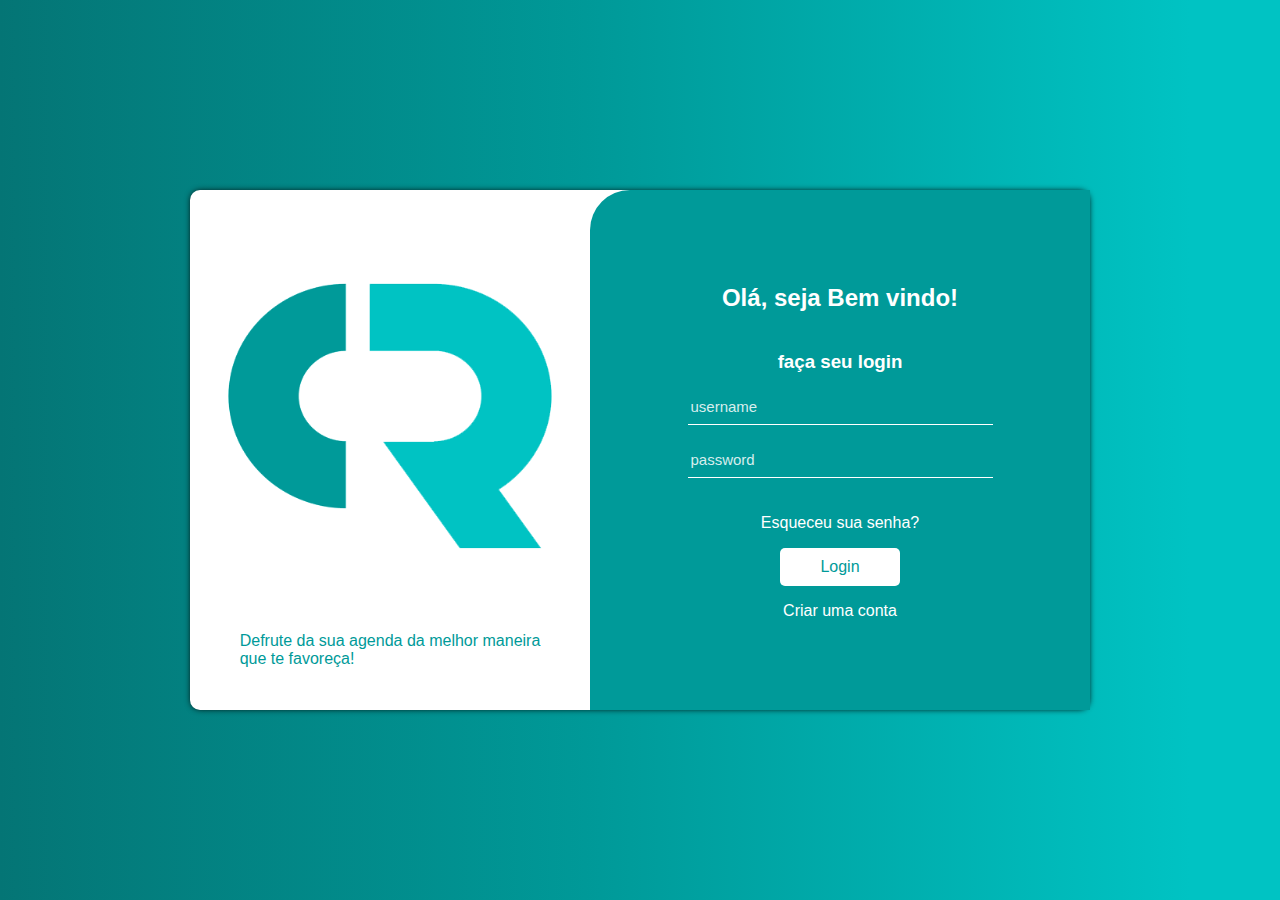
<file: index.html>
<!DOCTYPE html>
<html lang="en">
<head>
    <meta charset="UTF-8">
    <meta http-equiv="X-UA-Compatible" content="IE=edge">
    <meta name="viewport" content="width=device-width, initial-scale=1.0">
    <title>Agenda</title>

    <style>
        

        body{
            background: rgb(4,117,117);
background: linear-gradient(90deg, rgba(4,117,117,1) 0%, rgba(0,154,153,1) 47%, rgba(0,195,195,1) 93%);
            font-family: sans-serif;
            height: 100vh;
            margin: 0;
        

 
            display: flex;
            justify-content: center;
            align-items: center;
        }

        .incentivo{
            color: rgba(0,154,153,1);
        }
    

        .container{
            background: white;
            width: 900px;
            height: 520px;
            border-radius: 10px;
            -webkit-box-shadow: 0px 0px 6px -1px #000000; 
            box-shadow: 0px 0px 6px -1px #000000;

            display: flex;
            justify-content: center;
            align-items: center;
        }

        .container .banner{
            display: flex;
            flex-direction: column;
            align-items: center;
        }

      

        .container .logar{
            width: 520px;
            height: 520px;
            border-radius: 40px 0 0px;
            background: #009a99;

            display: flex;
            flex-direction: column;
            justify-content: center;
            align-items: center;
        }

        .titulo-login{
            color: white;
        }

        .subtitulo-login{
            color: white;
        }

        input{
            border: none;
            width: 300px;
            height: 30px;
            border-bottom: 1px solid white;
            outline: none;
            font-weight: 600px;
            padding-left: 3px;
            margin-bottom: 20px;
            transition: 1s;
            background: #009a99;
            
        }

        input:hover{
          border-bottom: 2px solid white;
          
        }
        
        input::placeholder{
            font-size: 15px;
            color: rgba(255, 255, 255, 0.842);
            transition: 1s;
        }

        input:focus::placeholder{
           margin-bottom: 30px;
           font-size: 10px;
        }

        .p-senha{
            color: white;

        }

        .link-login{
            color: #009a99;
            text-decoration: none;
            background: white;
            padding: 10px 40px;
            border-radius: 5px;
            -webkit-transition-duration: 1s;
          transition-duration: 1s;
        }

        .link-login:hover{
            -webkit-transform: scale(1.1);
             transform: scale(1.2);
             transition: 1s;
        }

        .p-conta{
            color: white;
        }






    </style>

</head>
<body>
    <div class="container">
       <div class="banner">
        <img class="logo" src="/imagens/cr.png" alt="logo" width="400px">

        <p class="incentivo">Defrute da sua agenda da melhor maneira<br>
        que te favoreça!</p>

       </div>

       <div class="logar">
        <h2 class="titulo-login">Olá, seja Bem vindo!</h2>

         <h3 class="subtitulo-login">faça seu login</h3>

         <div class="input-field">
            <input type="text" name="username" id="" placeholder="username">
         </div>

         <div class="input-field">
            <input type="password" name="username" id="" placeholder="password">
         </div>

         <p class="p-senha">Esqueceu sua senha?</p>

         <a class="link-login" href="/interface.html">Login</a>

         <p class="p-conta" >Criar uma conta</p>
       </div>
  </div>
    
</body>
</html>
</file>
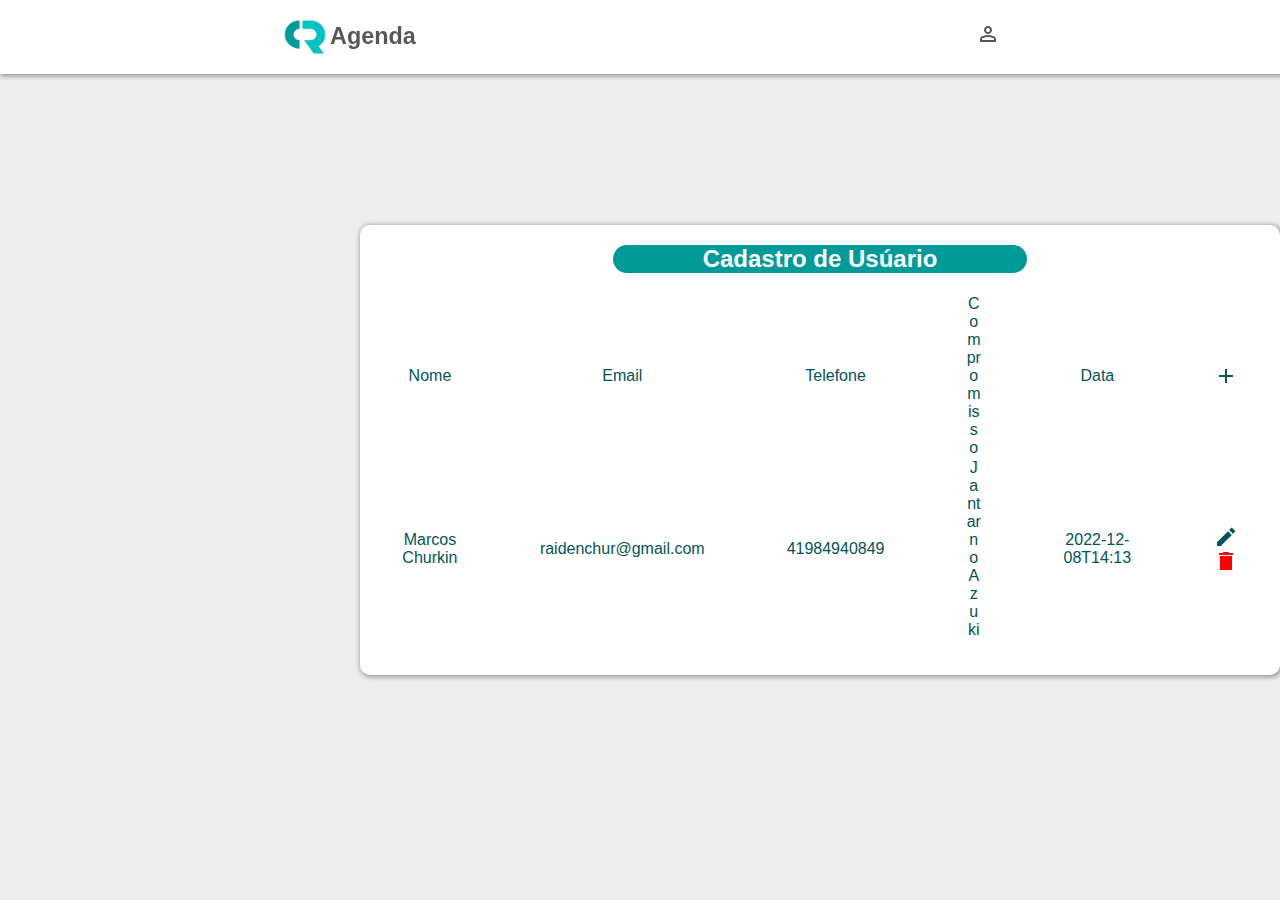
<file: interface.html>
<!DOCTYPE html>
<html lang="eng">
<head>
    <meta charset="UTF-8">
    <meta http-equiv="X-UA-Compatible" content="IE=edge">
    <meta name="viewport" content="width=device-width, initial-scale=1.0">
    <link rel='stylesheet' href='css/style.css'>
    <link rel="stylesheet" href="https://fonts.googleapis.com/css?family=Material+Icons">
    <link rel="stylesheet" href="https://fonts.googleapis.com/css?family=Material+Icons+Sharp">
    <link rel="stylesheet" href="https://fonts.googleapis.com/css2?family=Material+Symbols+Outlined:opsz,wght,FILL,GRAD@20..48,100..700,0..1,-50..200" />
    <link rel="stylesheet" href="https://fonts.googleapis.com/css2?family=Material+Symbols+Outlined:opsz,wght,FILL,GRAD@20..48,100..700,0..1,-50..200" />
    <title>Cadastro de Agenda</title>

</head>
<body>

    <!---------------CRIAÇÃO PARTE ESTETICA DO MENU------------------->
    
    <div class='menu'>
        <div class='profile'>
            <div class="pagina">
            <img class='profile-icon' src='/imagens/cr.png' alt='Ícone de Perfil'>
            <h3>Agenda</h3>
          </div>
         
            <div class="login">
            <span class="material-symbols-outlined">person</span>
            </div>
        </div>
      
        
        </div>
    </div>

<!---------------CRIAÇÃO PARTE ESTETICA DO MENU------------------->

    <div class='content'>
        
       <h2>Cadastro de Usúario</h2>

        <table class='users'>
            <tr>
                <td class='table-name'>Nome</td>
                <td class='table-email'>Email</td>
                <td class='table-phone'>Telefone</td>
                <td class='table-desc'>Compromisso</td>
                <td class='table-data'>Data</td>


                <td class='table-actions'>
                    <span class="material-icons-sharp add">add</span>
                </td>
            </tr>

        </table>
    </div>

    <div class='form form-add'>
        <form class='register'>
            <div class='form-container'>
                <span class="material-icons-sharp close">close</span>
                <span class=form-title>Cadastrar</span>
                <input type='text' required class='form-name' name='name' placeholder="Nome">
                <input type='text' required class='form-email' name='email' placeholder="E-mail">
                <input type='text' required class='form-phone' name='phone' placeholder="Telefone">
                <input type='text' required class='form-desc' name='desc' placeholder="Descrição">
                <input type='datetime-local' required class='form-date' name='data' placeholder="Data"> 
        
              
                <span class="material-icons-sharp check">done</span>
            </div>
        </form>
    </div>

    <div class='form form-edit'>
        <form class='edit'>
            <div class='form-container'>
                <span class="material-icons-sharp close">close</span>
                <span class=form-title>Editar</span>
                <input type='text' required class='form-name' name='name' placeholder="Nome">
                <input type='text' required class='form-email' name='email' placeholder="E-mail">
                <input type='text' required class='form-phone' name='phone' placeholder="Telefone">
                <input type='text' required class='form-desc' name='desc' placeholder="Descrição">
                <input type='datetime-local' class="datat" required class='form-date' name='data' placeholder="Data"> 
                     
                <span class="material-icons-sharp check">done</span>
            </div>
        </form>
    </div>

</body>
<script src="/js/models/User.js"></script>
<script src='/js/controller/UserController.js'></script>
<script src='/js/app.js'></script>   

</html>
</file>
<file: css/style.css>
body{
    background: #ededed;
    font-family: sans-serif;
    width: 100vh;
    margin: 0;
   
}





.pagina{
    display: flex;
    color: #575757;
    font-size: 20px;
    
}

.pagina h3{
    padding: 0px 0px;
    animation: ease-out;
    transition: 1s;
}

.pagina h3:hover{
    padding: 0px 15px;
    transition: 1s;
}



.material-symbols-outlined{
    color: #575757;
    cursor: pointer;
}

.menu{
 
    position: fixed;
    width:100%;
    font-size: 18px;
    background: white;
    box-shadow: inherit 1px 1px 15px 1px;
    border-right: 2px solid #00C3C3 ;
    box-shadow: 1px 1px 5px 1px rgba(0, 0, 0, 0.377);
}



.menu .profile{
 
    display: flex;
    align-items: center;
    justify-content: space-around;
    text-align: center;

   
 
}

 

.menu .profile img.profile-icon{
    margin-top: 12px;
    width: 50px;
    height: 50px;
    

}

.menu .profile span.profile-name{
    margin-top: 2%;
    text-align: center;
    color: #009A99;
    font-size: 25px;
    

}

.menu .profile span.profile-stage{
    margin-top: 3%;
    text-align: center;
    color: #009A99;
    font-size: 20px;

  
    

}

.menu .profile span.profile-admin{
    margin-top: 1%;
    text-align: center;
}

.table-desc{
    word-break: break-word;
}


.content {
    margin-top: 25vh;
    display: flex;
    position: absolute;
    width: auto;
    height: 50vh;
    border-radius: 10px;
    margin-left: 40vh;
    background: white;
    flex-direction: column;
    align-items: center;

    box-shadow: 1px 1px 5px 1px rgba(0, 0, 0, 0.377);

}

.content-a {
    margin-top: 25vh;
    display: flex;
    position: absolute;
    width: auto;
    height: 50vh;
    border-radius: 10px;
    margin-left: 140vh;
    background: white;
    flex-direction: column;
    align-items: center;
    box-shadow: 1px 1px 5px 2px rgba(0, 0, 0, 0.377);

}

.content h2{
    background: #009A99;
    padding: 0px 90px;
    border-radius: 20px;
    color: white;
}





.content-a h2{
    background: #009A99;
    padding: 0px 40px;
    border-radius: 20px;
    color: white;
}






table.users {
    
    background: white;
    

    
 
}

table.agendas {
    background: white;
    
 
}

table.users tr {
    border: 2px solid #575757;
    color: #035555;
     transition: 1s;
   
 
}


table.users tr:hover{
    color: #035555;
}

table.agendas tr {
    border: 2px solid #575757;
    color: #035555;
     transition: 1s;
   
 
}

table.agendas tr:hover{
    color: #035555;
}



table.users td{
    width: fit-content;
    padding: 0 40px;
    text-align: center;
    

    

    
}


table.agendas td{
    width: fit-content;
    padding: 0 40px;
    text-align: center;
    

    

    
}



table.users span.delete-btn {
    color: red;
}

table.users span.delete-btn {
    color: red;
}

table.users tr:not(:first-child):hover{
    background-color:#e2e2e2;
}

td.table-actions span {
    cursor: pointer;
}

td.table-icon img {
    width: 50px;
    margin-top: 3px;
}

.form {
    width: 100%;
    height: 100vh;
    position: fixed;
    top: 0;
    left: 0;
    background-color: rgba(0,0,0,0.5);
    display: flex;
    justify-content: center;
    align-items: center;
    display: none;
}

.form-title{
    color: white;
}

.form-container {
    position: relative;
    background-color: #ededed;
    padding: 25px;
    border-radius: 21px;
    display: flex;
    flex-direction: column;
    padding-bottom: 50px;
    border: 2px solid white;
    color: #575757;
    box-shadow: 1px 5px 5px 5px;
}



.form-container>* {
    margin: 5px 0;
}

.form-container>input::placeholder{
    font-size: 15px;
     color: #575757;
      transition: 1s;
}

.form-container>input:focus::placeholder{
    margin-bottom: 30px;
    font-size: 10px;
 }

.form-container>input {
    width: 260px;
    font-size: 15px;
    border: none;
    border-bottom: 1px solid white;
    background: #ededed;
    color: #575757;
}

.fechar-agenda{
    border: none;
    background: white;
    color: #00C3C3;
    border-radius: 30px;
    width: 70px;
    cursor: pointer;
    font-size: 20px;

}

.confirmar{
    border: none;
    background: white;
    color: #00C3C3;
    border-radius: 30px;
    width: 70px;
    cursor: pointer;
    font-size: 20px;
}


.form .form-title{
    color: #575757;
}
.form-container input:focus {
    outline: 0;
}

.form-container>input[type='text'], .form-container>input[type='password'] {
    height: 25px;
    font-size: 18px;
}

span.form-title {
    font-size: 30px;
}

.form-container span.check {
    font-size: 30px;
    position: absolute;
    left: 25px;
    bottom: 10px;
    cursor: pointer;
}

.form-container span.close {
    font-size: 30px;
    position: absolute;
    right: 25px;
    top: 10px;
    color: #575757;
    cursor: pointer;
}

.form-container input.form-icon{
    border:0
}

.form-container .material-icons-sharp{
    display: inline-block;
  vertical-align: middle;
  -webkit-transform: perspective(1px) translateZ(0);
  transform: perspective(1px) translateZ(0);
  box-shadow: 0 0 1px rgba(0, 0, 0, 0);
  -webkit-transition-duration: 0.3s;
  transition-duration: 0.3s;
}

.form-container .material-icons-sharp:hover{
    -webkit-transform: rotate(20deg);
    transform: rotate(20deg);
    color: #009A99;
}


.datat {
    cursor: pointer;
    color: #575757;
    
  }

  .content .material-icons-sharp{
    display: inline-block;
  vertical-align: middle;
  -webkit-transform: perspective(1px) translateZ(0);
  transform: perspective(1px) translateZ(0);
  box-shadow: 0 0 1px rgba(0, 0, 0, 0);
  -webkit-transition-duration: 0.3s;
  transition-duration: 0.3s;
}

.content .material-icons-sharp:hover{
    -webkit-transform: rotate(20deg);
    transform: rotate(20deg);
    color: #009A99;
}
</file>
